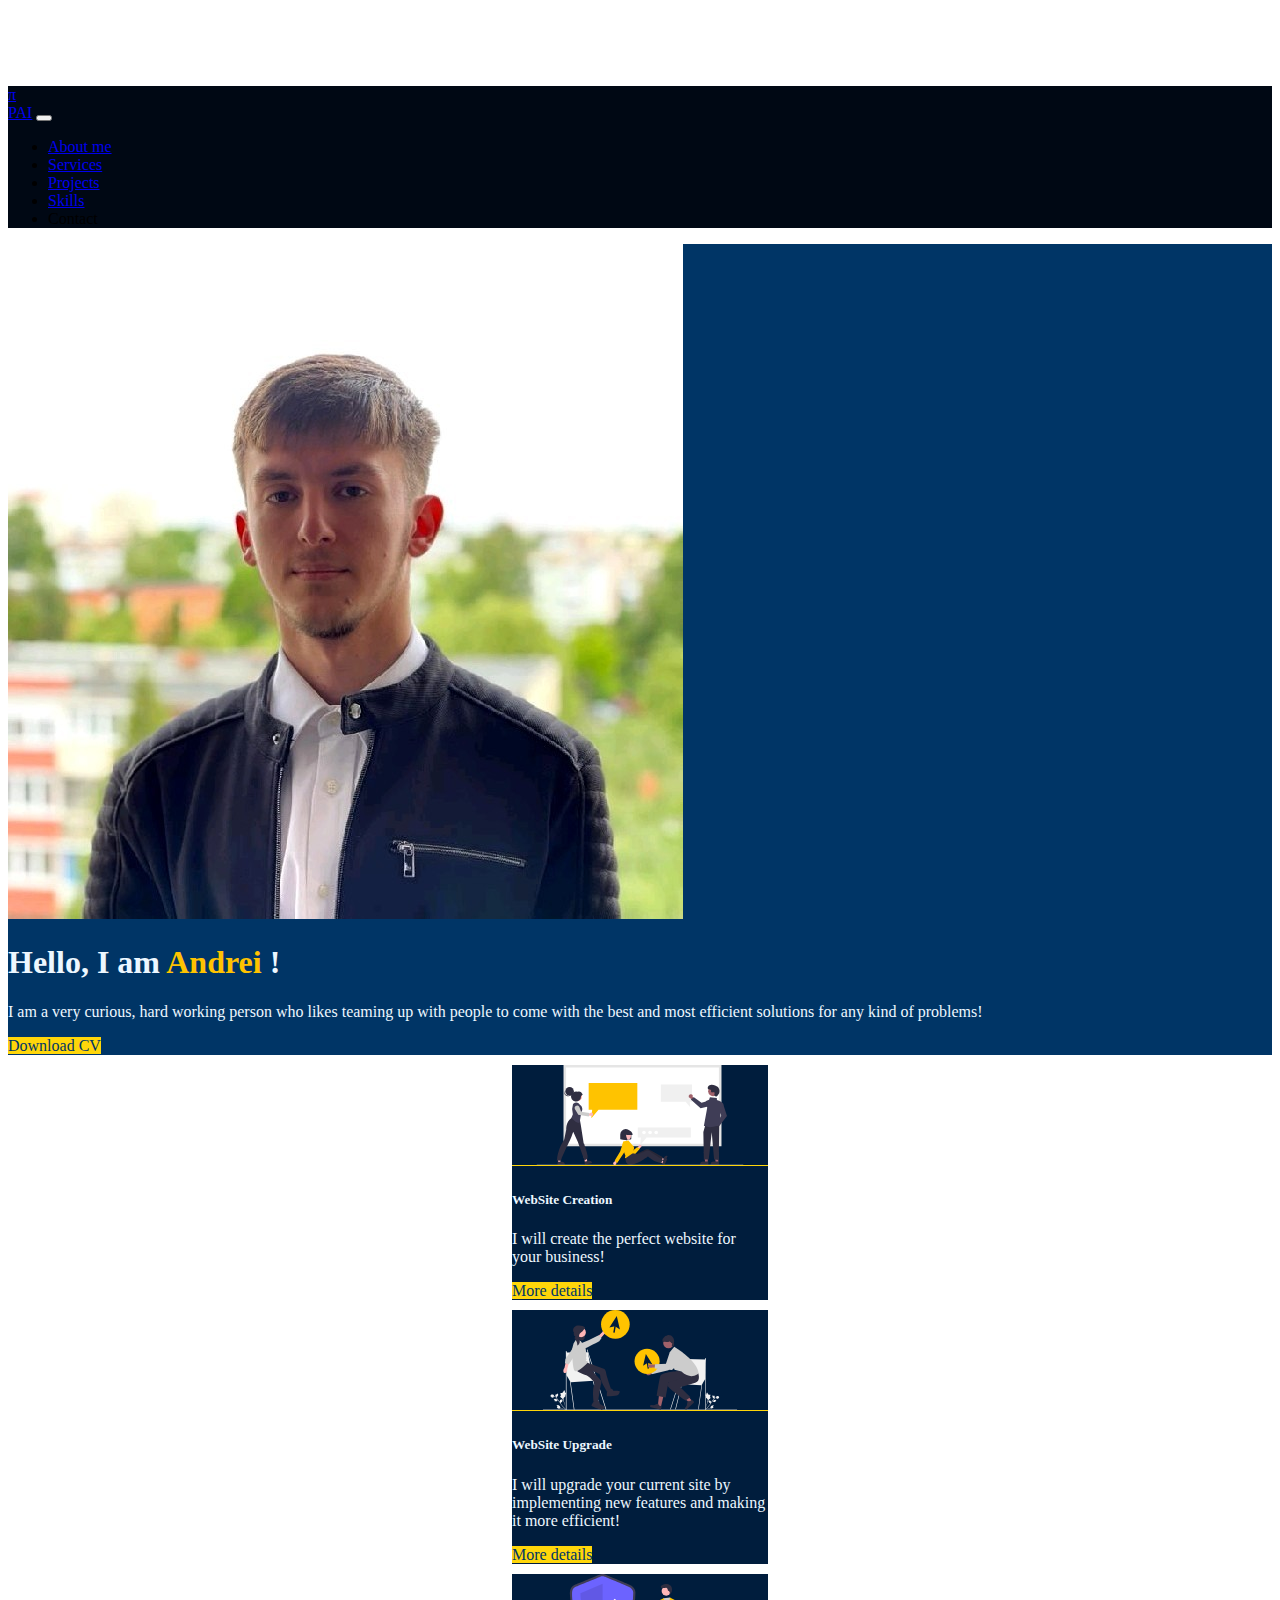
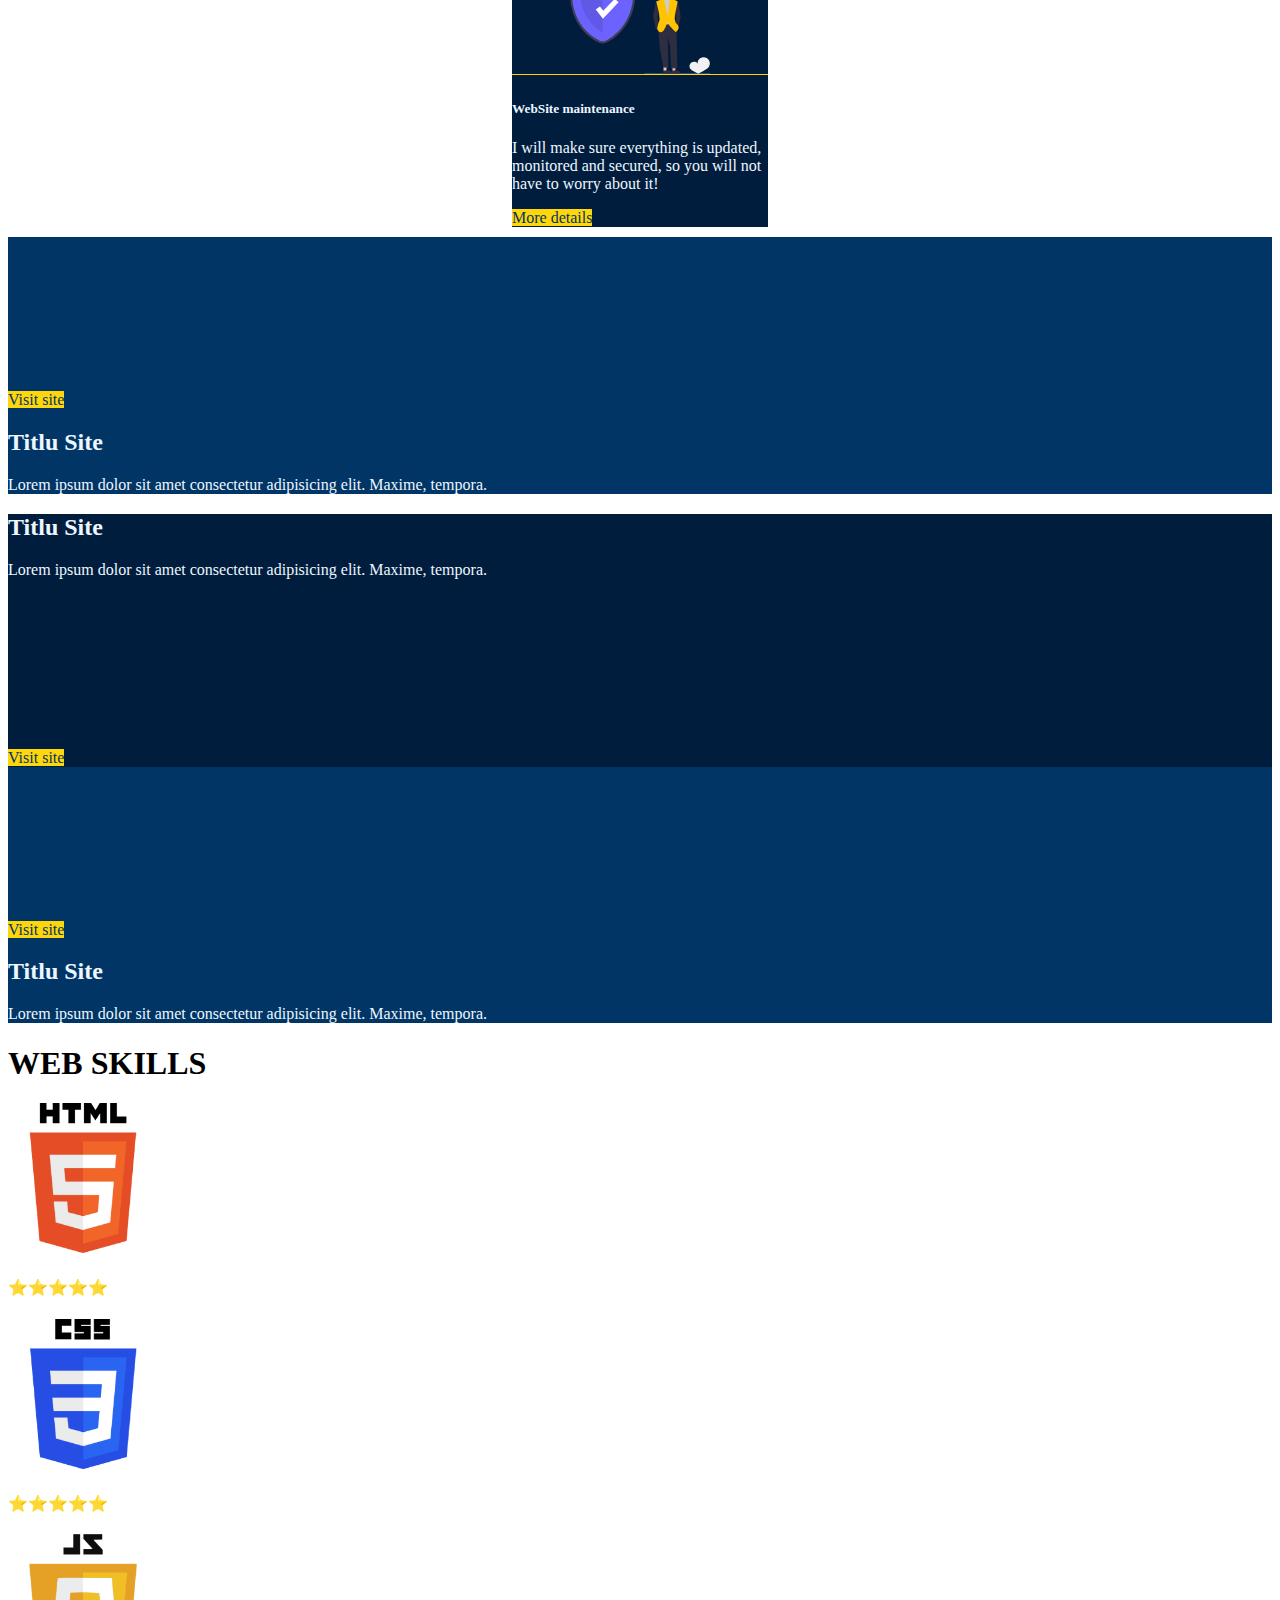
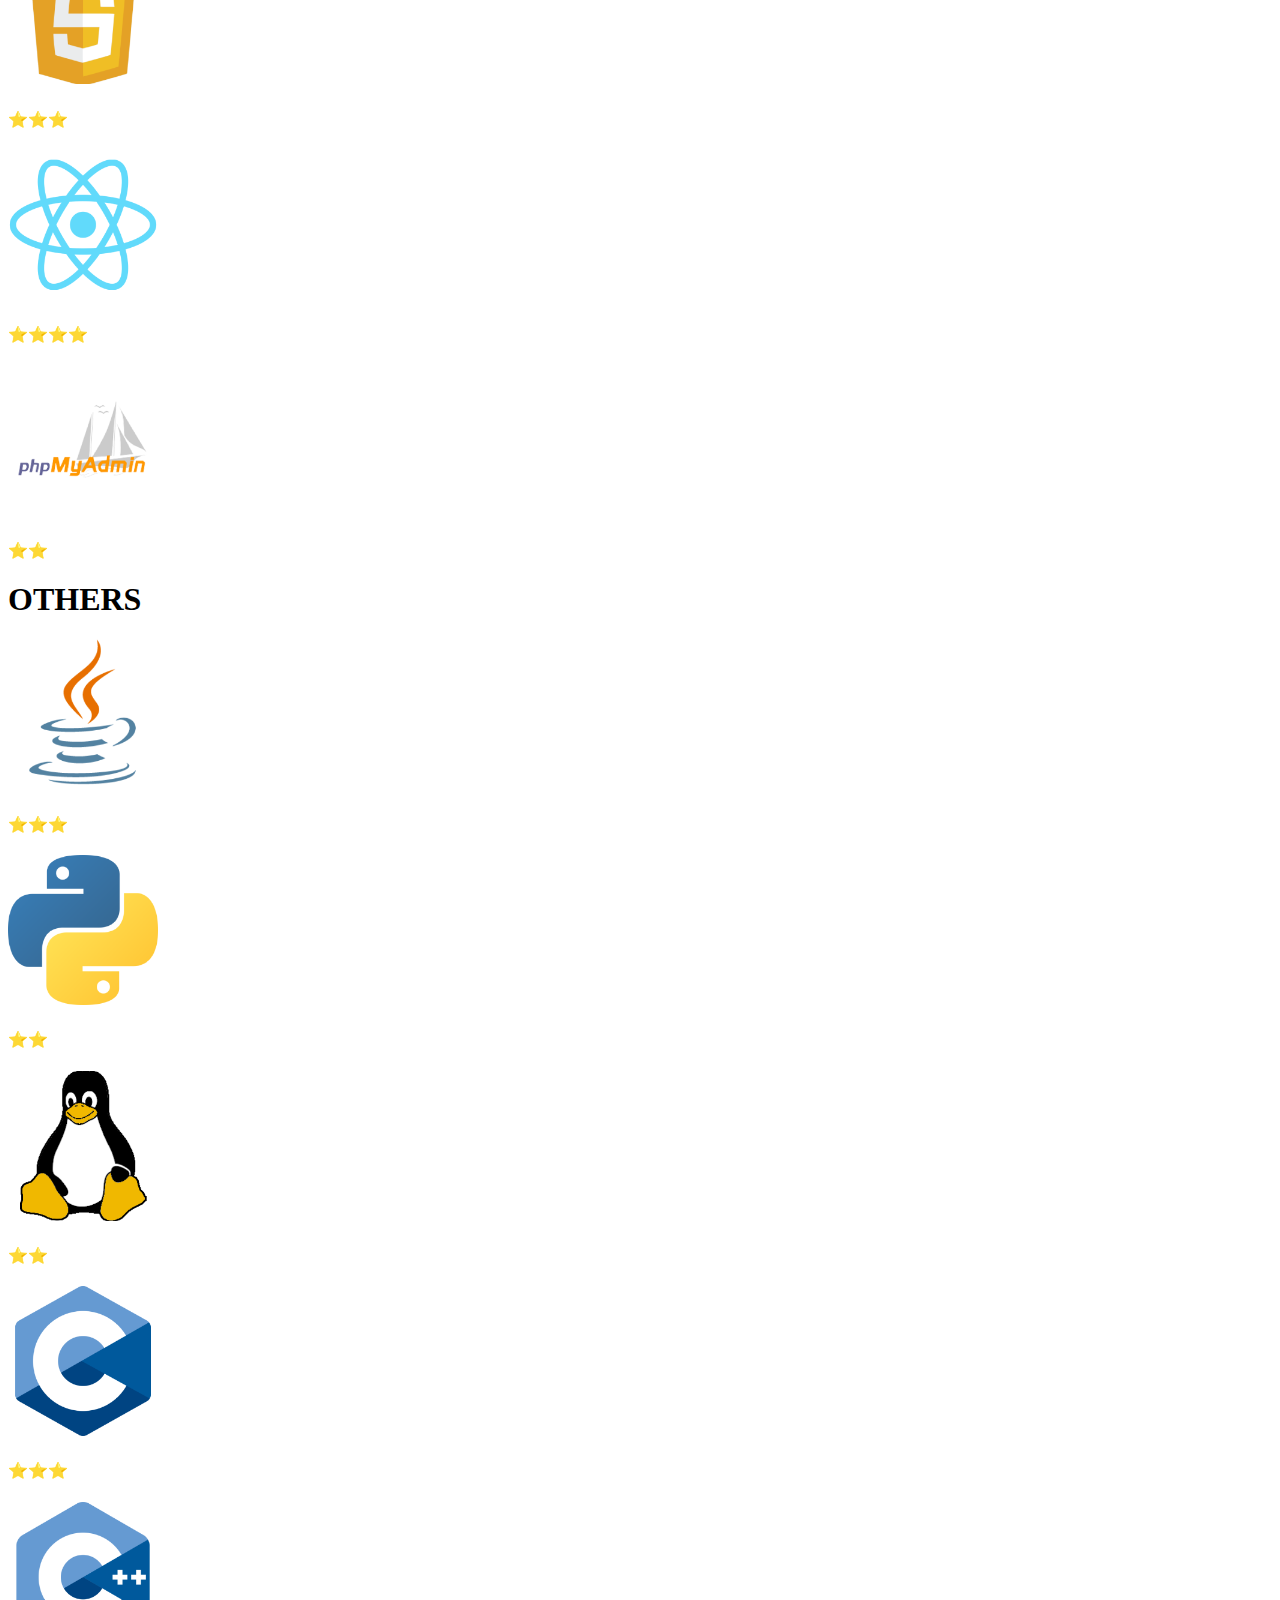
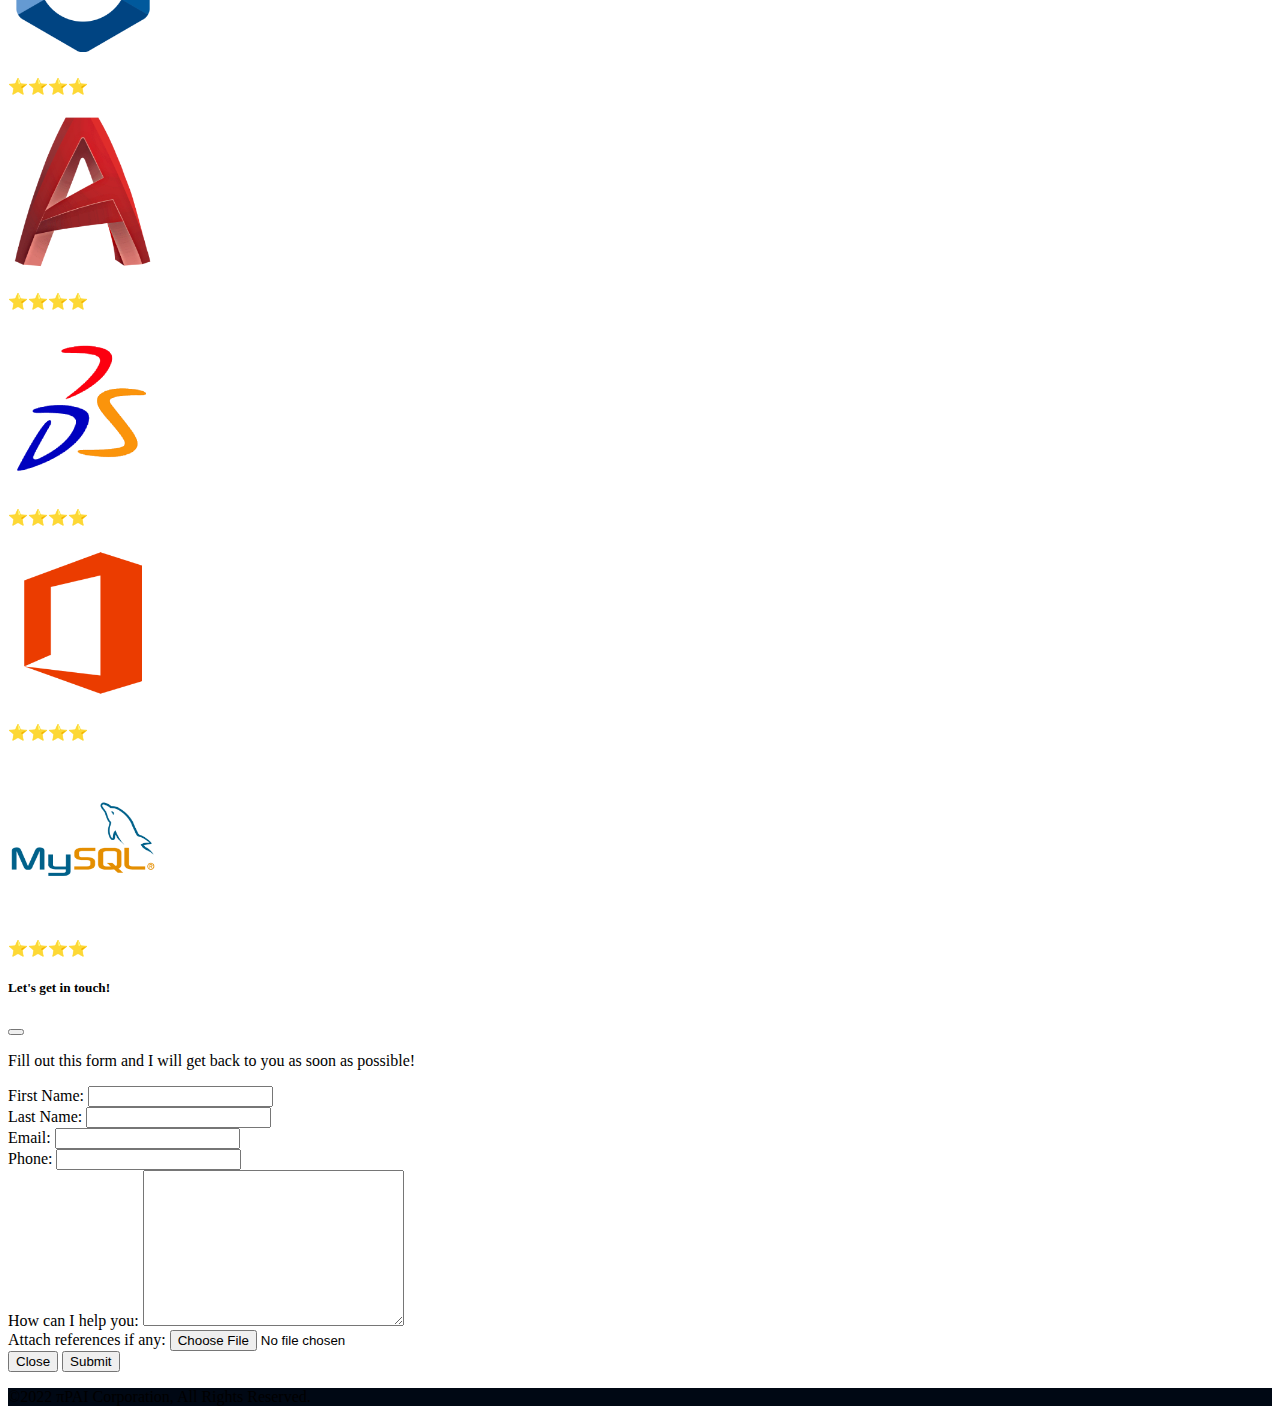
<file: index.html>
<!DOCTYPE html>
<html lang="en">
  <head>
    <meta charset="utf-8" />
    <meta name="viewport" content="width=device-width, initial-scale=1" />
    <title>CV - Pislaru Andrei-Ionut</title>
    <link
      href="https://cdn.jsdelivr.net/npm/bootstrap@5.2.0/dist/css/bootstrap.min.css"
      rel="stylesheet"
      integrity="sha384-gH2yIJqKdNHPEq0n4Mqa/HGKIhSkIHeL5AyhkYV8i59U5AR6csBvApHHNl/vI1Bx"
      crossorigin="anonymous"
    />
    <link rel="stylesheet" href="https://cdn.jsdelivr.net/npm/bootstrap-icons@1.9.1/font/bootstrap-icons.css">
    <link rel="stylesheet" href="style.css" />
  </head>
  <body>
    <!--NAVBAR-->

    <!--https://coolors.co/palette/000814-001d3d-003566-ffc300-ffd60a-->
    <!--navbar-expand pentru responsive, lg este large, pentru cand sa se transforme din navbar in hamburger, navbar-dark face textul din el alb-->
    <nav class="navbar navbar-expand-lg navbar-dark fixed-top p-1">
      <div class="container">
        <a href="#" class="navbar-brand text-center"
          >π <br />
          PAI</a
        >

        <!--un buton care targetuieste id-ul numit "navbar" pentru a putea colapsa sau invers meniul -->
        <button
          class="navbar-toggler"
          type="button"
          data-bs-toggle="collapse"
          data-bs-target="#navMenu"
        >
          <!--hamburger-->
          <span class="navbar-toggler-icon"></span>
        </button>

        <!--collapse pentru cand ecranul este mai mic, meniul sa poata sa se deschida / inchida -->
        <div class="collapse navbar-collapse" id="navMenu">
          <ul class="navbar-nav ms-auto">
            <li class="nav-item">
              <a href="#" class="nav-link">About me</a>
            </li>

            <li class="nav-item">
              <a href="#Services" class="nav-link">Services</a>
            </li>

            <li class="nav-item">
              <a href="#Projects" class="nav-link">Projects</a>
            </li>

            <li class="nav-item">
              <a href="#Skills" class="nav-link">Skills</a>
            </li>

            <li class="nav-item">
              <a  class="nav-link" data-bs-toggle="modal" data-bs-target="#Contact">Contact</a>
            </li>
          </ul>
        </div>
      </div>
    </nav>

    <!--SHOWCASE-->

    <!--p-5 se refera la padding 5 din toate partile-->
    <section id="AboutMe" class="scDeco p-5 text-center">
      <div class="container">
        <!--d-flex trasnforma div ul intr un flex box cat timp este peste sm (small size)-->
        <div class="d-lg-flex align-items-center justify-content-between">
          <!--fluid face ca imaginea sa nu mai iasa din container
            w-50 injumatateste width ul cu 50%
        -->
          <img
            class="img-fluid w-25 px-3"
            src="img/Me.jpeg"
            alt="Pislaru Andrei-Ionut"
          />
          <div>
            <h1 class="txtDeco pt-3">
              Hello, I am <span style="color: #ffc300">Andrei</span> !
            </h1>
            <p class="txtDeco lead my-4">
              I am a very curious, hard working person who likes teaming up with
              people to come with the best and most efficient solutions for any
              kind of problems!
            </p>
            <!--<button class="btnDeco btn btn-lg">Download CV</button>-->
            <a
              class="btnDeco btn btn-lg"
              href="others/CV Pîslaru Andrei-Ionuț .pdf"
              >Download CV</a
            >
          </div>
        </div>
      </div>
    </section>

    <!--Services-->

    <section id="Services" class="p-5">
      <div class="container">
        <div class="row text-center g-4">
          <div class="col-md">
            <div class="card h-100">
              <img
                src="img/develop.svg"
                class="card-img-top pt-2"
                alt="web development"
              />
              <div class="card-body d-flex flex-column">
                <h5 class="card-title">WebSite Creation</h5>
                <p class="card-text">
                  I will create the perfect website for your business!
                </p>
                <a href="#" class="btn btnDeco mt-auto mx-auto">More details</a>
              </div>
            </div>
          </div>
          <div class="col-md">
            <div class="card h-100">
              <img
                src="img/upgrade.svg"
                class="card-img-top pt-2"
                alt="web development"
              />
              <div class="card-body d-flex flex-column">
                <h5 class="card-title">WebSite Upgrade</h5>
                <p class="card-text">
                  I will upgrade your current site by implementing new features
                  and making it more efficient!
                </p>
                <a href="#" class="btn btnDeco mt-auto mx-auto">More details</a>
              </div>
            </div>
          </div>
          <div class="col-md">
            <div class="card h-100">
              <img
                src="img/secure.svg"
                class="card-img-top pt-2"
                alt="web development"
              />
              <div class="card-body d-flex flex-column">
                <h5 class="card-title">WebSite maintenance</h5>
                <p class="card-text">
                  I will make sure everything is updated, monitored and secured,
                  so you will not have to worry about it!
                </p>
                <a href="#" class="btn btnDeco mt-auto mx-auto">More details</a>
              </div>
            </div>
          </div>
        </div>
      </div>
    </section>

    <!--Projects-->

    <section id="Projects" class="p-5 scDeco">
      <div class="container">
        <div
          class="row align-items-center justify-content-between text-center py-5"
        >
          <div class="col-md">
            <iframe
              src="https://hallowedsteek.github.io/taskManager/"
              frameborder="0"
            ></iframe>
            <br>
            <a href="#" style="width: 110px;" class="btn btnDecoVisitSite mt-2">Visit site</a>
          </div>
          <div class="col-md txtDeco">
            <h2>Titlu Site</h2>
            <p class="lead">
              Lorem ipsum dolor sit amet consectetur adipisicing elit. Maxime,
              tempora.
            </p>
          </div>
        </div>
      </div>
    </section>

    <section class="p-5 scDeco2">
      <div class="container">
        <div class="row align-items-center justify-content-between text-center">
          <div class="col-md txtDeco">
            <h2>Titlu Site</h2>
            <p class="lead">
              Lorem ipsum dolor sit amet consectetur adipisicing elit. Maxime,
              tempora.
            </p>
          </div>
          <div class="col-md">
            <iframe
              src="https://hallowedsteek.github.io/taskManager/"
              frameborder="0"
            ></iframe>
            <br>
            <a href="#" style="width: 110px;" class="btn btnDecoVisitSite mt-2">Visit site</a>
          </div>
        </div>
      </div>
    </section>

    <section class="p-5 scDeco">
      <div class="container">
        <div
          class="row align-items-center justify-content-between text-center py-5"
        >
          <div class="col-md">
            <iframe
              src="https://hallowedsteek.github.io/taskManager/"
              frameborder="0"
            ></iframe>
            <br>
            <a href="#" style="width: 110px;" class="btn btnDecoVisitSite mt-2">Visit site</a>
          </div>
          <div class="col-md txtDeco">
            <h2>Titlu Site</h2>
            <p class="lead">
              Lorem ipsum dolor sit amet consectetur adipisicing elit. Maxime,
              tempora.
            </p>
          </div>
        </div>
      </div>
    </section>

    <!--Skill-->

    <section id="Skills" class="p-5">
      <div class="container">
        <div class="row align-items-center justify-content-between py-5 text-center">
          <h1>WEB SKILLS</h1>
        </div>
        <div
          class="row align-items-center justify-content-between py-5 text-center g-5"
        >
          <div class="col-md">
            <img
              width="150px"
              src="img/html.svg.png"
              alt="html"
            />
            <h4 class="pt-2">⭐⭐⭐⭐⭐</h4>
          </div>
          <div class="col-md">
            <img  
              width="150px"
              src="img/css.png" 
              alt="css" 
            />
            <h4 class="pt-2">⭐⭐⭐⭐⭐</h4>
          </div>

          <div class="col-md">
            <img
              width="150px"
              src="img/js.png"
              alt="javascript"
            />
            <h4 class="pt-2">⭐⭐⭐</h4>
          </div>
          <div class="col-md">
            <img 
              width="150px"
              src="img/react.png" 
              alt="react" 
            />
            <h4 class="pt-2">⭐⭐⭐⭐</h4>
          </div>
          <div class="col-md">
            <img 
              width="150px"
              src="img/php.png" 
              alt="php" 
            />
            <h4 class="pt-2">⭐⭐</h4>
          </div>
        </div>
        <div class="row align-items-center justify-content-between py-5 text-center">
          <h1>OTHERS</h1>
        </div>
        <div class="row align-items-center justify-content-between py-5 text-center g-5">
          
          <div class="col-md">
            <img 
              width="150px"
              src="img/java.png" 
              alt="java" 
            />
            <h4 class="pt-2">⭐⭐⭐</h4>
          </div>
          <div class="col-md">
            <img 
              width="150px"
              src="img/python.png" 
              alt="python" 
            />
            <h4 class="pt-2">⭐⭐</h4>
          </div>
          <div class="col-md">
            <img 
              width="150px"
              src="img/linux-logo.png" 
              alt="linux" 
            />
            <h4 class="pt-2">⭐⭐</h4>
          </div>
          <div class="col-md">
            <img 
              width="150px"
              src="img/c.png" 
              alt="c" 
            />
            <h4 class="pt-2">⭐⭐⭐</h4>
          </div>
          <div class="col-md">
            <img 
              width="150px"
              src="img/++.png" 
              alt="c++" 
            />
            <h4 class="pt-2">⭐⭐⭐⭐</h4>
          </div>
          <div class="col-md">
            <img 
              width="150px"
              src="img/autocad.png" 
              alt="autocad" 
            />
            <h4 class="pt-2">⭐⭐⭐⭐</h4>
          </div>
          <div class="col-md">
            <img 
              width="150px"
              src="img/catia.png" 
              alt="catia" 
            />
            <h4 class="pt-2">⭐⭐⭐⭐</h4>
          </div>
          <div class="col-md">
            <img 
              width="150px"
              src="img/office.png" 
              alt="office" 
            />
            <h4 class="pt-2">⭐⭐⭐⭐</h4>
          </div>
          <div class="col-md">
            <img 
              width="150px"
              src="img/sql.png" 
              alt="sql" 
            />
            <h4 class="pt-2">⭐⭐⭐⭐</h4>
          </div>
        </div>
      </div> <!--container-->
      </div>
    </section>

    <!--Modal Contact Form-->
    <div class="modal fade" id="Contact" tabindex="-1" aria-labelledby="exampleModalLabel" aria-hidden="true">
      <div class="modal-dialog  modal-dialog-centered">
        <div class="modal-content">
          <div class="modal-header">
            <h5 class="modal-title" id="exampleModalLabel">Let's get in touch!</h5>
            <button type="button" class="btn-close" data-bs-dismiss="modal" aria-label="Close"></button>
          </div>
          <div class="modal-body">
            <p class="text-center">Fill out this form and I will get back to you as soon as possible!</p> 
            <form>
              <div class="mb-3">
                <label for="first-name" class="col-form-label">
                  First Name:
                </label>
                <input type="text" class="form-control" id="first-name" />
              </div>
              <div class="mb-3">
                <label for="last-name" class="col-form-label">Last Name:</label>
                <input type="text" class="form-control" id="last-name" />
              </div>
              <div class="mb-3">
                <label for="email" class="col-form-label">Email:</label>
                <input type="email" class="form-control" id="email" />
              </div>
              <div class="mb-3">
                <label for="phone" class="col-form-label">Phone:</label>
                <input type="tel" class="form-control" id="phone" />
              </div>
              <div class="mb-3">
                <label for="needs">How can I help you:</label>
                <textarea name="howHelp" class="form-control mt-2" id="howHelp" cols="30" rows="10"></textarea>
              </div>
              <div class="mb-3">
                <label for="references">Attach references if any:</label>
                <input type="file" name="references" class="form-control mt-2" id="references">
              </div>
            </form>
          </div>
          <div class="modal-footer">
            <button type="button" class="btn btn-secondary" data-bs-dismiss="modal">Close</button>
            <button type="button" class="btn btn-primary">Submit</button>
          </div>
        </div>
      </div>
    </div>

    <!--Footer-->

    <footer style="background-color:#000814 ;" class="p-5 text-center position-relative ">
      <div class="container">
        <p class="lead my-auto">©2022 πPAI Corporation, All Rights Reserved.</p>
      </div>
    </footer>

    <script
      src="https://cdn.jsdelivr.net/npm/bootstrap@5.2.0/dist/js/bootstrap.bundle.min.js"
      integrity="sha384-A3rJD856KowSb7dwlZdYEkO39Gagi7vIsF0jrRAoQmDKKtQBHUuLZ9AsSv4jD4Xa"
      crossorigin="anonymous"
    ></script>
  </body>
</html>
</file>
<file: style.css>
::-webkit-scrollbar{
    width: 5px;
    background: #000814;
    
}

::-webkit-scrollbar-thumb {
    background: #ffd60a;
    border-radius: 5px;

  }
  
::-webkit-scrollbar-thumb:hover {
    background: #ffc300; 
}

body::before{
    /* Adaugam 60 px sus ca sa nu faca overlap navbar ul */
    display: block;
    content: '';
    height: 78px;
}
iframe{
    margin-left:auto;
    margin-right:auto;

}

.navbar {
    background-color: #000814;
}

.scDeco2{
    background-color:#001d3d;
}

.scDeco {
    background-color: #003566;
}

.txtDeco {
    color: rgb(237, 247, 255);
}


.btnDecoVisitSite{
    text-decoration: none;
    background-color: #ffd60a;
    color: #003566;
    width: 60%;
}

.btnDecoVisitSite:hover{
    background-color: #ffc300;
    animation: shake 0.5s infinite;
    
}

.btnDeco {
    text-decoration: none;
    background-color: #ffd60a;
    color: #003566;
    width: 60%;
}

.btnDeco:hover {
    background-color: #ffc300;
}

.card {
    width: 16rem;
    background-color: #001d3d;
    margin: auto;
    margin-top: 10px;
    margin-bottom: 10px;
}

.card-text,
.card-title {
    color: rgb(237, 247, 255);
}

.card-img-top {
    width: 100%;
    height: 100px;
    border-bottom: solid #ffd60a 1px;
}

/* Animatii */

@keyframes shake {
   
    0%{
        transform: rotate(0deg);
    }

    25%{
        transform: rotate(5deg);
    }


    50%{  
        transform: rotate(-5deg);
    }

    75%{
        transform: rotate(5deg);
    }

    100%{
        transform: rotate(0deg);
    }

  }
</file>
